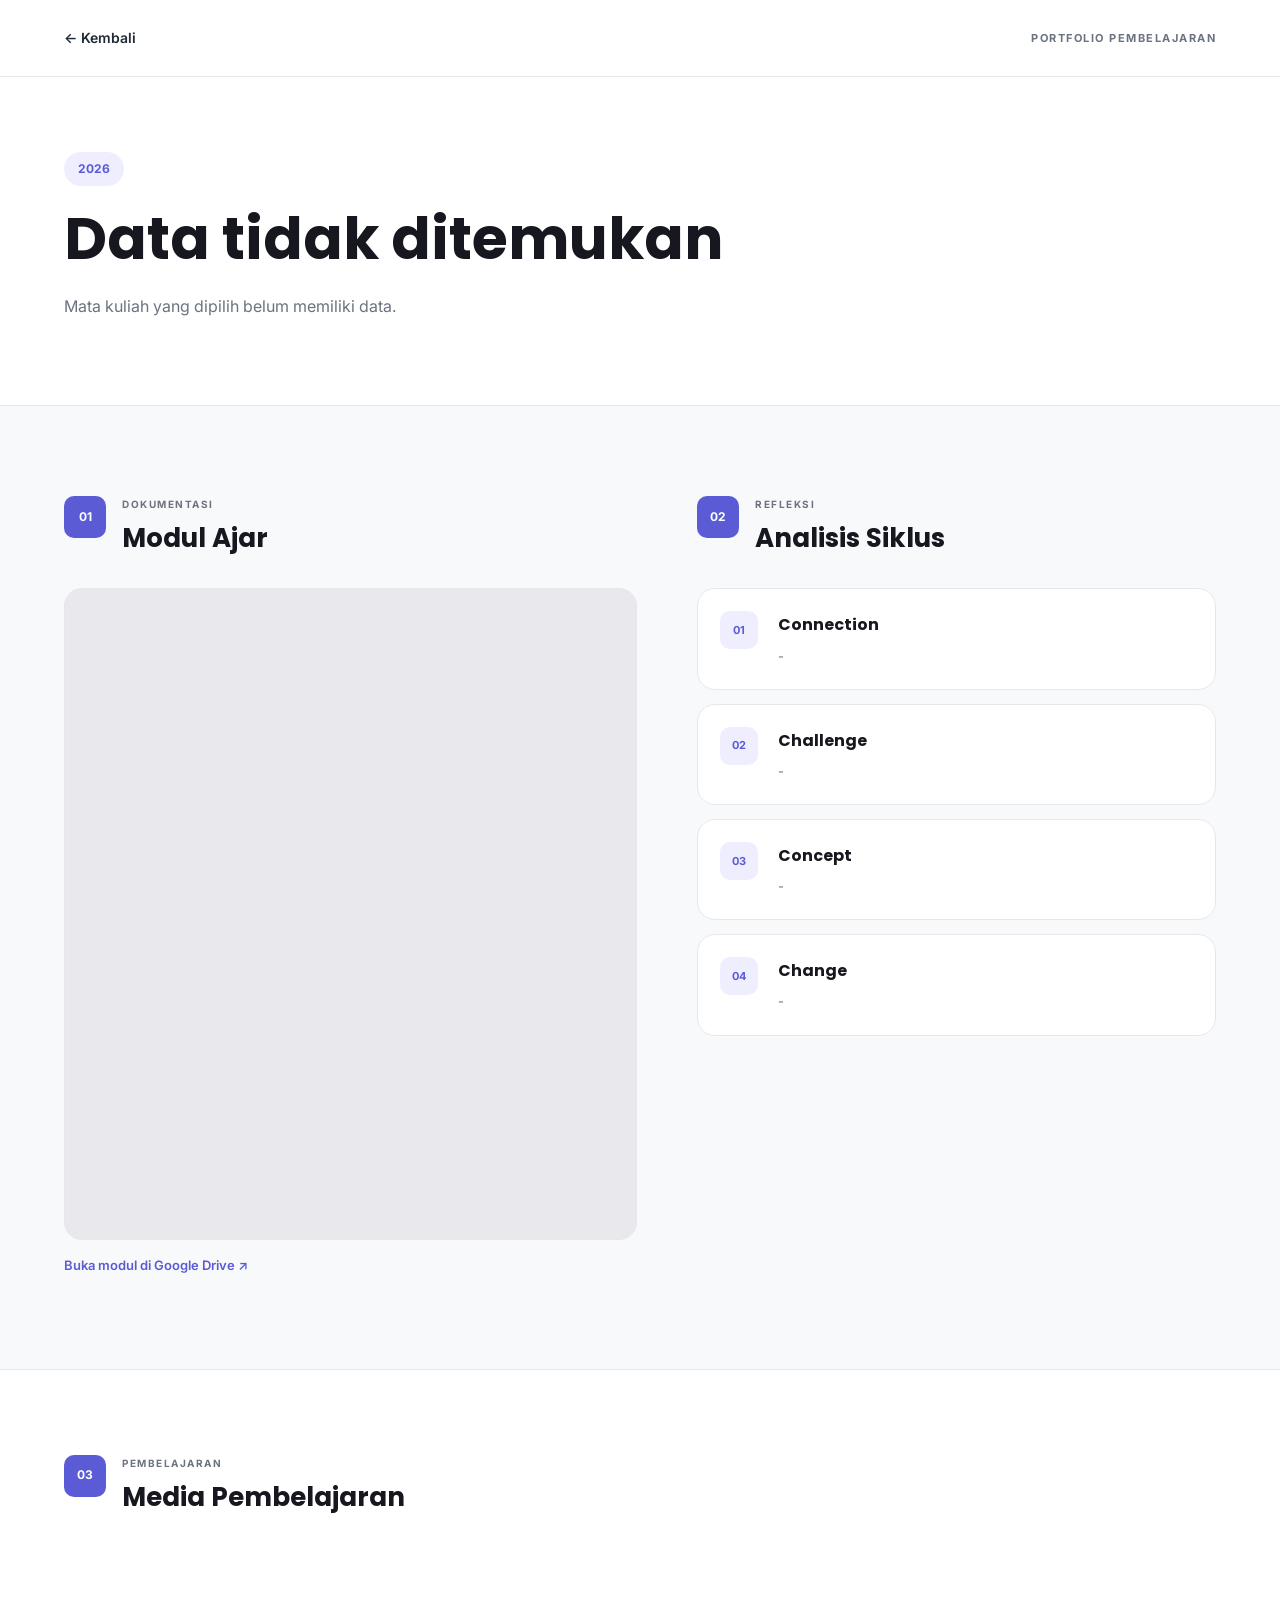
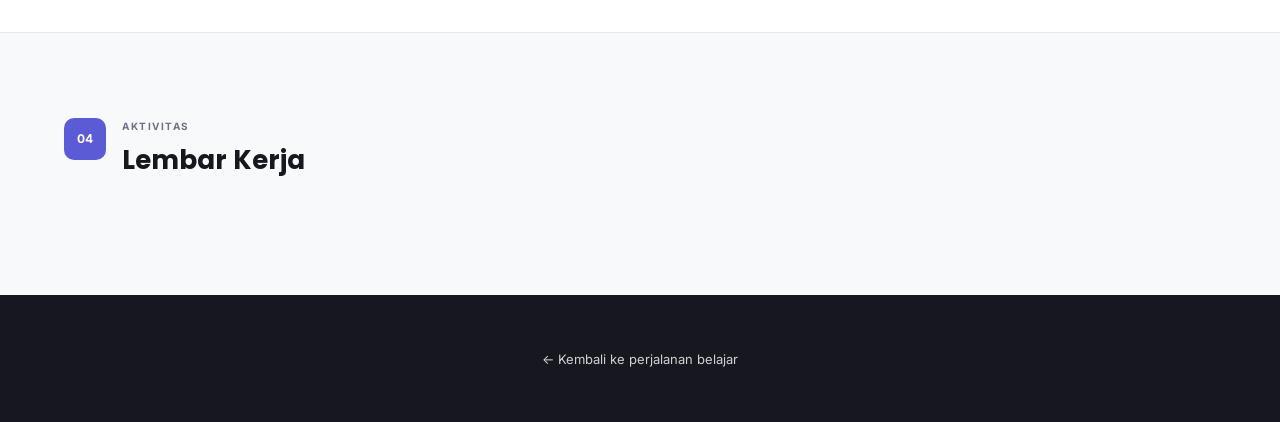
<file: detail.html>
<!DOCTYPE html>
<html lang="id">

<head>
    <meta charset="UTF-8">
    <meta name="viewport" content="width=device-width, initial-scale=1.0">

    <title>Detail Pembelajaran — Fildzah</title>

    <link rel="preconnect" href="https://fonts.googleapis.com">
    <link rel="preconnect" href="https://fonts.gstatic.com" crossorigin>

    <link
        href="https://fonts.googleapis.com/css2?family=Inter:wght@400;500;600;700&family=Poppins:wght@500;600;700&display=swap"
        rel="stylesheet">

    <link rel="stylesheet" href="detail.css">
</head>

<body>

    <!-- ================= HEADER ================= -->

    <header class="detail-header">

        <div class="header-inner">

            <a href="index.html#journey" class="back-button">
                ← Kembali
            </a>

            <div class="header-label">
                PORTFOLIO PEMBELAJARAN
            </div>

        </div>

    </header>


    <!-- ================= HERO ================= -->

    <main>

        <section class="detail-hero">

            <div class="hero-inner">

                <span class="detail-year" id="detail-year">
                    2026
                </span>

                <h1 id="detail-title">
                    Nama Mata Kuliah
                </h1>

                <p id="detail-description">
                    Deskripsi mata kuliah akan muncul di sini.
                </p>

            </div>

        </section>


        <!-- ================= MODUL + ANALISIS ================= -->

        <section class="learning-detail">

            <div class="learning-grid">

                <!-- LEFT : MODUL AJAR -->

                <div class="module-column">

                    <div class="section-heading">

                        <span class="section-number">
                            01
                        </span>

                        <div>
                            <span class="small-label">
                                DOKUMENTASI
                            </span>

                            <h2>Modul Ajar</h2>
                        </div>

                    </div>


                    <div class="pdf-wrapper">

                        <iframe id="module-pdf" src="" title="Preview Modul Ajar">
                        </iframe>

                    </div>


                    <a id="pdf-link" href="#" target="_blank" class="open-document">
                        Buka modul di Google Drive ↗
                    </a>

                </div>


                <!-- RIGHT : ANALISIS -->

                <div class="analysis-column">

                    <div class="section-heading">

                        <span class="section-number">
                            02
                        </span>

                        <div>
                            <span class="small-label">
                                REFLEKSI 
                            </span>

                            <h2>Analisis Siklus</h2>
                        </div>

                    </div>


                    <div class="analysis-list">

                        <!-- CONNECTION -->

                        <div class="analysis-item">

                            <div class="analysis-icon">
                                01
                            </div>

                            <div>
                                <h3>Connection</h3>

                                <p id="connection">
                                    -
                                </p>
                            </div>

                        </div>


                        <!-- CHALLENGE -->

                        <div class="analysis-item">

                            <div class="analysis-icon">
                                02
                            </div>

                            <div>
                                <h3>Challenge</h3>

                                <p id="challenge">
                                    -
                                </p>
                            </div>

                        </div>


                        <!-- CONCEPT -->

                        <div class="analysis-item">

                            <div class="analysis-icon">
                                03
                            </div>

                            <div>
                                <h3>Concept</h3>

                                <p id="concept">
                                    -
                                </p>
                            </div>

                        </div>


                        <!-- CHANGE -->

                        <div class="analysis-item">

                            <div class="analysis-icon">
                                04
                            </div>

                            <div>
                                <h3>Change</h3>

                                <p id="change">
                                    -
                                </p>
                            </div>

                        </div>

                    </div>

                </div>

            </div>

        </section>


        <!-- ================= MEDIA ================= -->

        <section class="resources-section">

            <div class="resources-inner">

                <div class="section-heading">

                    <span class="section-number">
                        03
                    </span>

                    <div>
                        <span class="small-label">
                            PEMBELAJARAN
                        </span>

                        <h2>Media Pembelajaran</h2>
                    </div>

                </div>


                <div class="resource-grid" id="media-container">

                    <!-- Diisi otomatis oleh detail.js -->

                </div>

            </div>

        </section>


        <!-- ================= LKPD ================= -->

        <section class="resources-section lkpd-section">

            <div class="resources-inner">

                <div class="section-heading">

                    <span class="section-number">
                        04
                    </span>

                    <div>
                        <span class="small-label">
                            AKTIVITAS
                        </span>

                        <h2>Lembar Kerja</h2>
                    </div>

                </div>


                <div id="lkpd-container">

                    <!-- Diisi otomatis oleh detail.js -->

                </div>

            </div>

        </section>


        <!-- ================= FOOTER ================= -->

        <section class="detail-footer">

            <a href="index.html#journey">
                ← Kembali ke perjalanan belajar
            </a>

        </section>

    </main>


    <script src="detail.js"></script>

</body>

</html>
</file>
<file: detail.css>
/* ==================================================
   DETAIL PAGE
================================================== */

:root {
    --bg: #f8f9fb;
    --white: #ffffff;
    --text: #1f2937;
    --muted: #6b7280;
    --line: #e5e7eb;
    --primary: #5b5bd6;
    --primary-light: #eeeeff;
    --dark: #17171f;
    --radius: 18px;
}


* {
    margin: 0;
    padding: 0;
    box-sizing: border-box;
}


body {
    font-family: "Inter", sans-serif;
    background: var(--bg);
    color: var(--text);
    line-height: 1.7;
}


h1,
h2,
h3 {
    font-family: "Poppins", sans-serif;
}


a {
    text-decoration: none;
    color: inherit;
}


/* ==================================================
   HEADER
================================================== */

.detail-header {
    background: var(--white);
    border-bottom: 1px solid var(--line);
}


.header-inner {
    width: min(1200px, 90%);
    margin: auto;

    min-height: 76px;

    display: flex;
    align-items: center;
    justify-content: space-between;
}


.back-button {
    font-size: 14px;
    font-weight: 600;

    color: var(--text);

    transition: 0.2s;
}


.back-button:hover {
    color: var(--primary);
}


.header-label {
    font-size: 11px;
    font-weight: 700;
    letter-spacing: 1.5px;

    color: var(--muted);
}


/* ==================================================
   HERO
================================================== */

.detail-hero {
    background: var(--white);

    padding: 75px 0 85px;

    border-bottom: 1px solid var(--line);
}


.hero-inner {
    width: min(1200px, 90%);
    margin: auto;
}


.detail-year {
    display: inline-block;

    padding: 7px 14px;

    border-radius: 50px;

    background: var(--primary-light);
    color: var(--primary);

    font-size: 12px;
    font-weight: 700;

    margin-bottom: 20px;
}


.detail-hero h1 {
    max-width: 850px;

    font-size: clamp(32px, 5vw, 58px);

    line-height: 1.15;

    margin-bottom: 20px;

    color: var(--dark);
}


.detail-hero p {
    max-width: 720px;

    color: var(--muted);

    font-size: 16px;
}


/* ==================================================
   GENERAL SECTION
================================================== */

.learning-detail {
    padding: 90px 0;
}


.learning-grid {
    width: min(1200px, 90%);
    margin: auto;

    display: grid;

    grid-template-columns: 1.05fr 0.95fr;

    gap: 60px;

    align-items: start;
}


/* ==================================================
   SECTION HEADING
================================================== */

.section-heading {
    display: flex;
    align-items: flex-start;

    gap: 16px;

    margin-bottom: 28px;
}


.section-number {
    min-width: 42px;
    height: 42px;

    display: flex;
    align-items: center;
    justify-content: center;

    background: var(--primary);

    color: white;

    border-radius: 10px;

    font-size: 12px;
    font-weight: 700;
}


.small-label {
    display: block;

    font-size: 10px;
    font-weight: 700;

    letter-spacing: 1.5px;

    color: var(--muted);

    margin-bottom: 3px;
}


.section-heading h2 {
    font-size: 26px;

    color: var(--dark);
}


/* ==================================================
   PDF
================================================== */

.pdf-wrapper {
    width: 100%;

    background: #e9e9ed;

    border-radius: var(--radius);

    overflow: hidden;

    border: 1px solid var(--line);
}


.pdf-wrapper iframe {
    display: block;

    width: 100%;

    height: 650px;

    border: none;
}


.open-document {
    display: inline-block;

    margin-top: 14px;

    font-size: 13px;
    font-weight: 600;

    color: var(--primary);
}


.open-document:hover {
    text-decoration: underline;
}


/* ==================================================
   ANALYSIS
================================================== */

.analysis-column {
    position: sticky;
    top: 30px;
}


.analysis-list {
    display: flex;
    flex-direction: column;

    gap: 14px;
}


.analysis-item {
    display: grid;

    grid-template-columns: 42px 1fr;

    gap: 16px;

    padding: 22px;

    background: var(--white);

    border: 1px solid var(--line);

    border-radius: var(--radius);

    transition: 0.25s;
}


.analysis-item:hover {
    transform: translateY(-2px);

    border-color: #d5d5ff;

    box-shadow: 0 10px 30px rgba(0, 0, 0, 0.05);
}


.analysis-icon {
    width: 38px;
    height: 38px;

    border-radius: 10px;

    background: var(--primary-light);

    color: var(--primary);

    display: flex;
    align-items: center;
    justify-content: center;

    font-size: 11px;
    font-weight: 700;
}


.analysis-item h3 {
    font-size: 16px;

    margin-bottom: 6px;

    color: var(--dark);
}


.analysis-item p {
    font-size: 13px;

    color: var(--muted);

    line-height: 1.7;
}


/* ==================================================
   RESOURCES
================================================== */

.resources-section {
    padding: 85px 0;

    background: var(--white);

    border-top: 1px solid var(--line);
}


.resources-inner {
    width: min(1200px, 90%);
    margin: auto;
}


.resource-grid {
    display: grid;

    grid-template-columns: repeat(3, 1fr);

    gap: 18px;
}


.resource-card {
    padding: 25px;

    border: 1px solid var(--line);

    border-radius: var(--radius);

    background: var(--bg);

    transition: 0.25s;
}


.resource-card:hover {
    transform: translateY(-4px);

    border-color: #cfcfff;

    background: var(--primary-light);
}


.resource-type {
    font-size: 10px;

    text-transform: uppercase;

    letter-spacing: 1px;

    color: var(--primary);

    font-weight: 700;

    margin-bottom: 10px;
}


.resource-card h3 {
    font-size: 16px;

    margin-bottom: 10px;

    color: var(--dark);
}


.resource-card span {
    font-size: 12px;

    color: var(--muted);
}


/* ==================================================
   LKPD
================================================== */

.lkpd-section {
    background: var(--bg);
}


.lkpd-card {
    display: flex;

    align-items: center;

    justify-content: space-between;

    gap: 20px;

    padding: 28px;

    background: var(--white);

    border: 1px solid var(--line);

    border-radius: var(--radius);
}


.lkpd-card h3 {
    font-size: 18px;

    margin-bottom: 5px;
}


.lkpd-card p {
    font-size: 13px;

    color: var(--muted);
}


.lkpd-button {
    flex-shrink: 0;

    padding: 11px 18px;

    border-radius: 10px;

    background: var(--dark);

    color: white;

    font-size: 12px;

    font-weight: 600;

    transition: 0.2s;
}


.lkpd-button:hover {
    background: var(--primary);
}


/* ==================================================
   FOOTER
================================================== */

.detail-footer {
    padding: 50px 0;

    text-align: center;

    background: var(--dark);

    color: white;
}


.detail-footer a {
    font-size: 13px;

    opacity: 0.8;
}


.detail-footer a:hover {
    opacity: 1;
}


/* ==================================================
   RESPONSIVE
================================================== */

@media (max-width: 900px) {

    .learning-grid {
        grid-template-columns: 1fr;

        gap: 60px;
    }


    .analysis-column {
        position: static;
    }


    .resource-grid {
        grid-template-columns: 1fr 1fr;
    }

}


@media (max-width: 600px) {

    .detail-hero {
        padding: 55px 0 60px;
    }


    .learning-detail,
    .resources-section {
        padding: 60px 0;
    }


    .resource-grid {
        grid-template-columns: 1fr;
    }


    .lkpd-card {
        flex-direction: column;

        align-items: flex-start;
    }


    .lkpd-button {
        width: 100%;

        text-align: center;
    }


    .pdf-wrapper iframe {
        height: 500px;
    }

}
</file>
